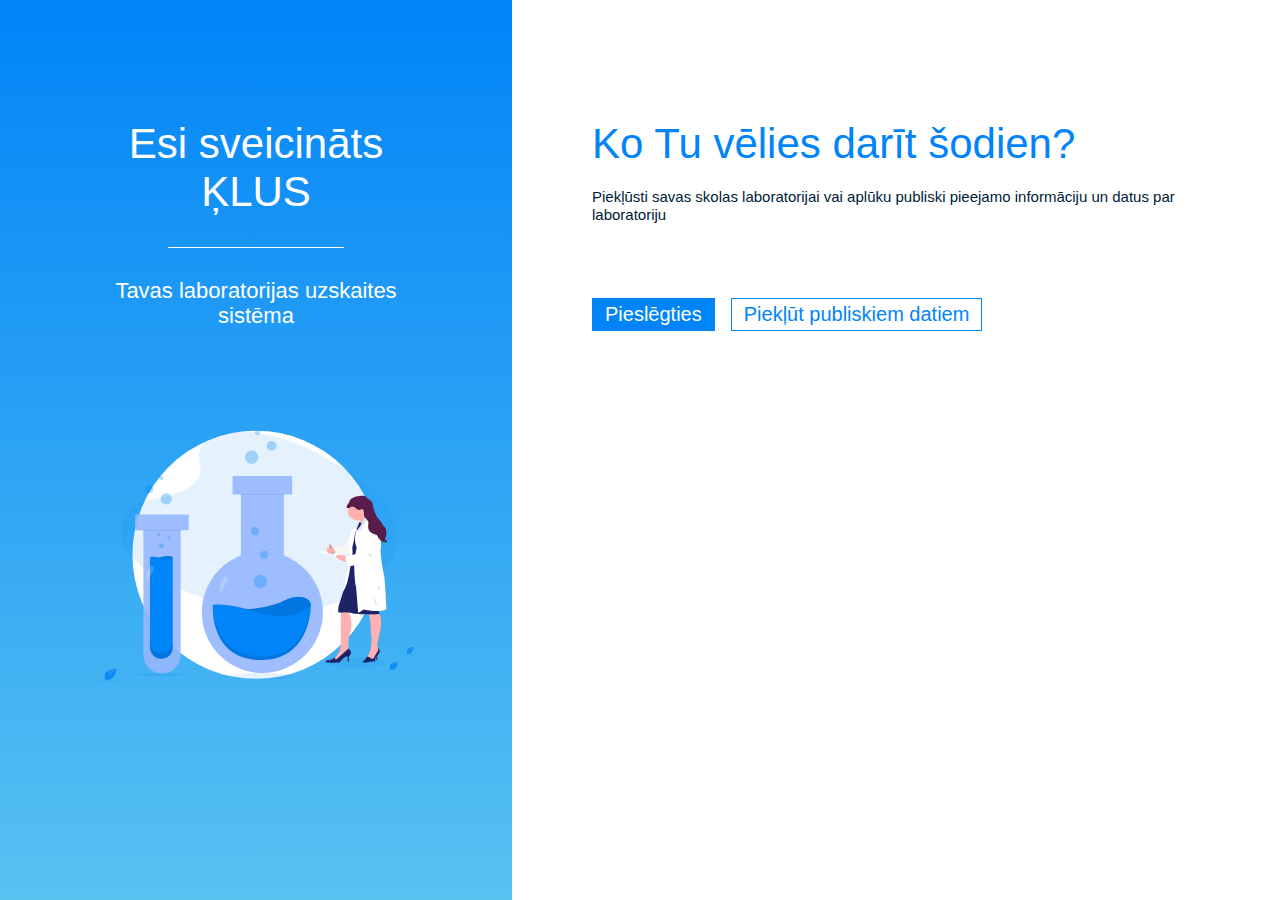
<file: templates/index.html>
<!DOCTYPE html>
<html lang="en">
  <head>
    <meta charset="UTF-8">
    <meta name="viewport" content="width=device-width, initial-scale=1.0">
    <link rel="stylesheet" href="/static/css/normalize.css">
    <link rel="stylesheet" href="/static/css/main.css">
    <link rel="stylesheet" href="/static/css/buttons.css">
    <link rel="stylesheet" href="/static/css/front_page.css">
    <title>Start(IT)</title>
  </head>
  <body>
    <div class="front_page">
      <section class="front_page_left">
        <h1>
          Esi sveicināts ĶLUS
          <span></span>
        </h1>
        <p>Tavas laboratorijas uzskaites sistēma</p>
        <img src="/static/images/front_page_icon.svg" alt=" ĶLUS Image">
      </section>
      <section class="front_page_right">
        <h2>Ko Tu vēlies darīt šodien?</h2>
        <p>Piekļūsti savas skolas laboratorijai vai aplūku publiski pieejamo informāciju un datus par laboratoriju</p>
        <div class="buttons">
          <a href="/pieslegties" class="button button_primary">Pieslēgties</a>
          <a href="/publiski" class="button">Piekļūt publiskiem datiem</a>
        </div>
      </section>
    </div>
  </body>
</html>
</file>
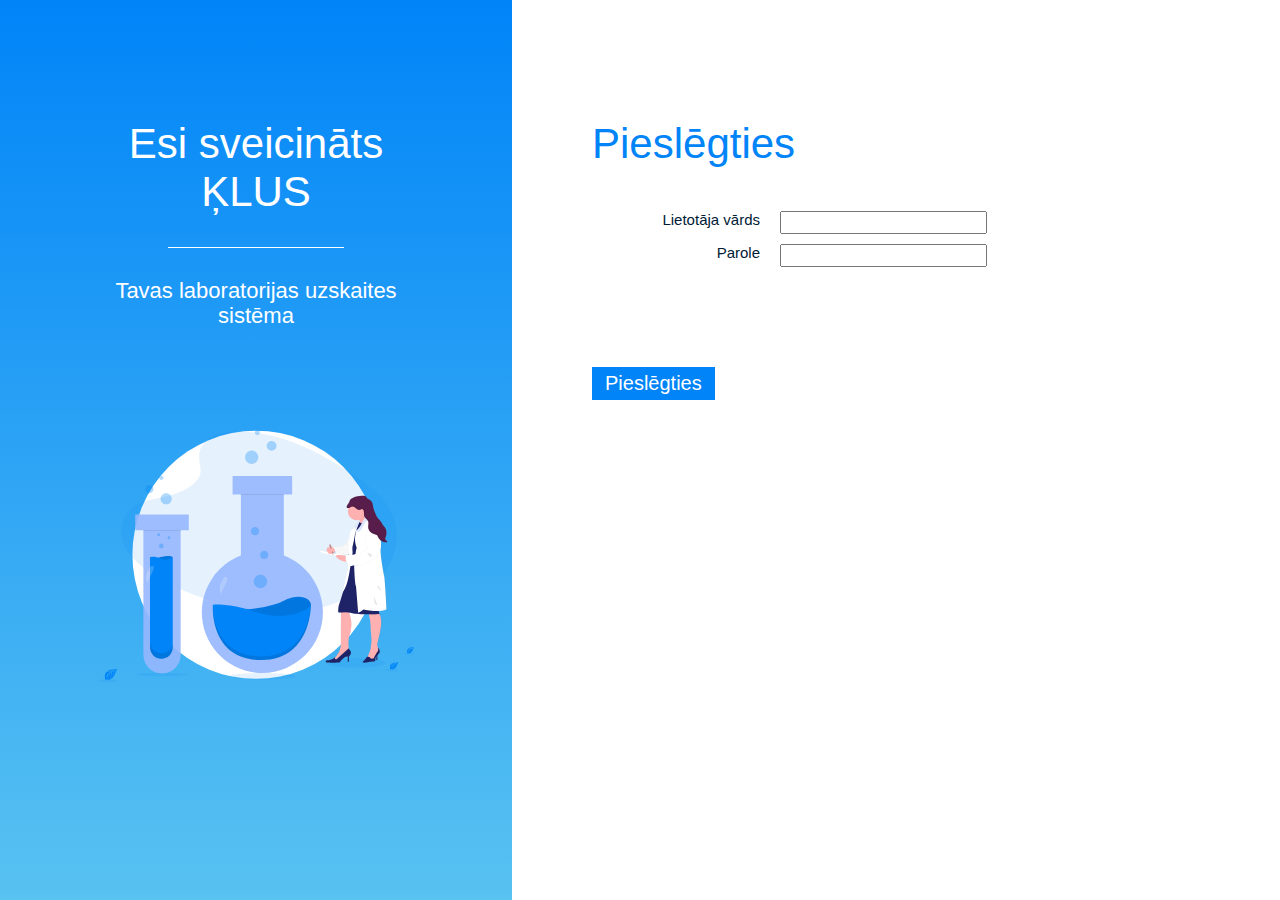
<file: templates/login.html>
<!DOCTYPE html>
<html lang="en">
  <head>
    <meta charset="UTF-8">
    <meta name="viewport" content="width=device-width, initial-scale=1.0">
    <link rel="stylesheet" href="/static/css/normalize.css">
    <link rel="stylesheet" href="/static/css/main.css">
    <link rel="stylesheet" href="/static/css/buttons.css">
    <link rel="stylesheet" href="/static/css/front_page.css">
    <title>Start(IT)</title>
  </head>
  <body>
    <div class="front_page">
      <section class="front_page_left">
        <h1>
          Esi sveicināts ĶLUS
          <span></span>
        </h1>
        <p>Tavas laboratorijas uzskaites sistēma</p>
        <img src="/static/images/front_page_icon.svg" alt=" ĶLUS Image">
      </section>
      <section class="front_page_right">
        <h2>Pieslēgties</h2>
        
        <br>
        <div class="flex3" style="max-width: 400px">
          <div class="alignRight">Lietotāja vārds</div>
          <div><input /></div>
        </div>
        <div class="flex3" style="max-width: 400px">
          <div class="alignRight">Parole</div>
          <div><input /></div>
        </div>
        <br>
        <br>

        <div class="buttons">
          <a href="/lietotajs" class="button button_primary">Pieslēgties</a>
        </div>
      </section>
    </div>
  </body>
</html>
</file>
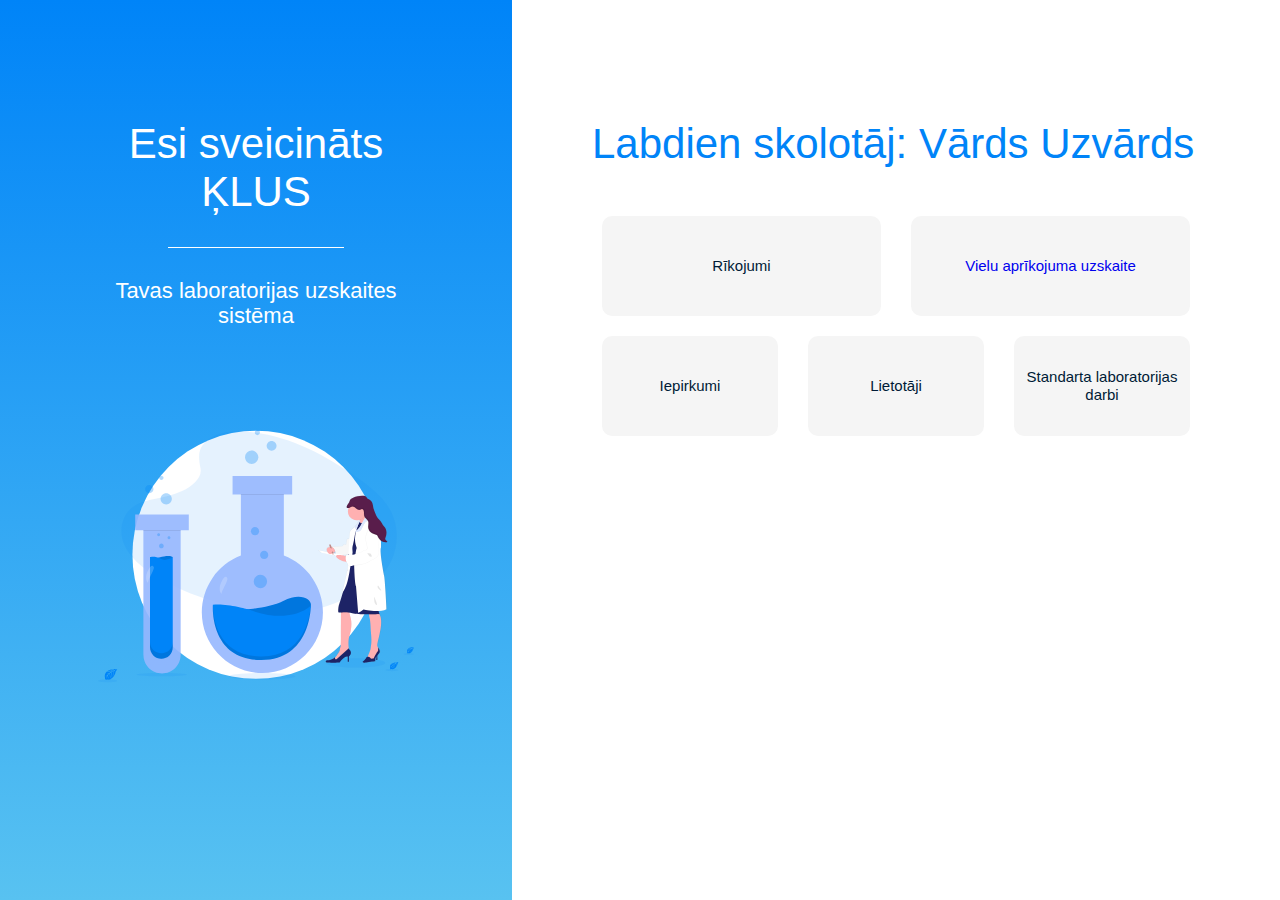
<file: templates/user_menu.html>
<!DOCTYPE html>
<html lang="en">
  <head>
    <meta charset="UTF-8">
    <meta name="viewport" content="width=device-width, initial-scale=1.0">
    <link rel="stylesheet" href="/static/css/normalize.css">
    <link rel="stylesheet" href="/static/css/main.css">
    <link rel="stylesheet" href="/static/css/buttons.css">
    <link rel="stylesheet" href="/static/css/front_page.css">
    <title>Start(IT)</title>
  </head>
  <body>
    <div class="front_page">
      <section class="front_page_left">
        <h1>
          Esi sveicināts ĶLUS
          <span></span>
        </h1>
        <p>Tavas laboratorijas uzskaites sistēma</p>
        <img src="/static/images/front_page_icon.svg" alt=" ĶLUS Image">
      </section>
      <section class="front_page_right">
        <h2>Labdien skolotāj: Vārds Uzvārds</h2>
        
        <br>
        <div class="flex4">
          <div>Rīkojumi</div>
          <div><a href="/uzskaite">Vielu aprīkojuma uzskaite</a></div>
        </div>
        <div class="flex4">
          <div>Iepirkumi</div>
          <div>Lietotāji</div>
          <div>Standarta laboratorijas darbi</div>
        </div>
        <br>
        <br>


      </section>
    </div>
  </body>
</html>
</file>
<file: static/css/main.css>
:root {
  /* Neutral */
  --neutral-900:  #263238;
  --neutral-800:  #37474F;
  --neutral-700:  #455A64;
  --neutral-600:  #546E7A;
  --neutral-500:  #607D8B;
  --neutral-400:  #78909C;
  --neutral-300:  #90A4AE;
  --neutral-200:  #B0BEC5;
  --neutral-100:  #CFD8DC;
  --neutral-50:   #ECEFF1;
  --neutral-0:    #FFFFFF;

  --neutral-main: #001B36;
  --blue: #0084F8;
  --blue-dark: #006ECF;
  --cyan: #58C2F1;
  --red: #FF8576;
  --red-dark: #D63D2F;
}

* {
  box-sizing: border-box;
  text-decoration: none;
}

body {
  background: var(--neutral-0);
  color: var(--neutral-main);
  text-align: left;
  font-family: -apple-system, BlinkMacSystemFont, "Segoe UI", Roboto, Oxygen, Ubuntu, "Fira Sans", "Droid Sans", "Helvetica Neue", sans-serif;
  font-size: 15px;
}

img {
  max-width: 100%;
  max-height: 100%;
}


form
{
  white-space: pre;
}


.alignLeft
{
  text-align:left;
}
.alignRight
{
  text-align:right;
}

.content { padding: 70px 20px; }

.content_wrapper {
  max-width: 1200px;
  margin: 0 auto;
}






.flex3 {
  display: flex;
  flex-wrap:wrap; /*nowrap;*/
  justify-content: center;
  gap:10px;
}
.flex3 div
{
  flex-direction:column;
  justify-content:center;
  flex:1;
  padding:5px;
}




.flex4 {
  display: flex;
  flex-wrap:wrap; /*nowrap;*/
  justify-content: center;
  gap:10px;
}
.flex4 div
{
  display:flex;
  flex-direction:column;
  justify-content:center;
  align-items:center;
  /*also a flex container (for vertical equal height)*/
  background:whitesmoke;
  border-radius: 10px;
  flex:1;
  text-align:center;
  padding:5px;
  height:100px;
  margin:10px;
}
</file>
<file: static/css/buttons.css>
.button {
  display: inline-block;
  cursor: pointer;
  padding: 4px 12px;
  background: none;
  border: 1px solid var(--blue);
  color: var(--blue);
}

.button:hover {
  color: var(--blue-dark);
  border-color: var(--blue-dark);
}

.button.button_primary {
  background: var(--blue);
  color: var(--neutral-0);
  border-color: transparent;
}

.button.button_primary:hover { background: var(--blue-dark); }

.button.button_error {
  background: var(--red);
  color: var(--neutral-0);
  border-color: transparent;
}

.button.button_error:hover { background: var(--red-dark); }

.buttons {
  display: inline-flex;
  align-items: center;
}

.buttons .button:not(:first-of-type) { margin-left: 8px; }
</file>
<file: static/css/front_page.css>
.front_page { display: flex; }

.front_page > section {
  min-height: 100vh;
  padding: 120px 80px 0;
}

.front_page .button { font-size: 20px; }
.front_page .buttons .button:not(:first-of-type) { margin-left: 16px; }

.front_page_left {
  background: linear-gradient(180deg, var(--blue) 0%, var(--cyan) 100%);
  width: 40%;
  text-align: center;
  color: var(--neutral-0);
}

.front_page_left h1 {
  margin: 0 0 30px;
  font-weight: 500;
  font-size: 42px;
}

.front_page_left p { font-size: 22px; }

.front_page_left h1 span {
  width: 50%;
  display: block;
  margin: auto;
  height: 1px;
  background: var(--neutral-0);
  margin-top: 30px;
}

.front_page_left img {
  width: 90%;
  margin-top: 80px;
}

.front_page_right { width: 60%; }

.front_page_right h2 {
  font-weight: 500;
  font-size: 42px;
  margin: 0 0 20px;
  color: var(--blue);
}

.front_page_right .buttons { margin-top: 60px; }
</file>
